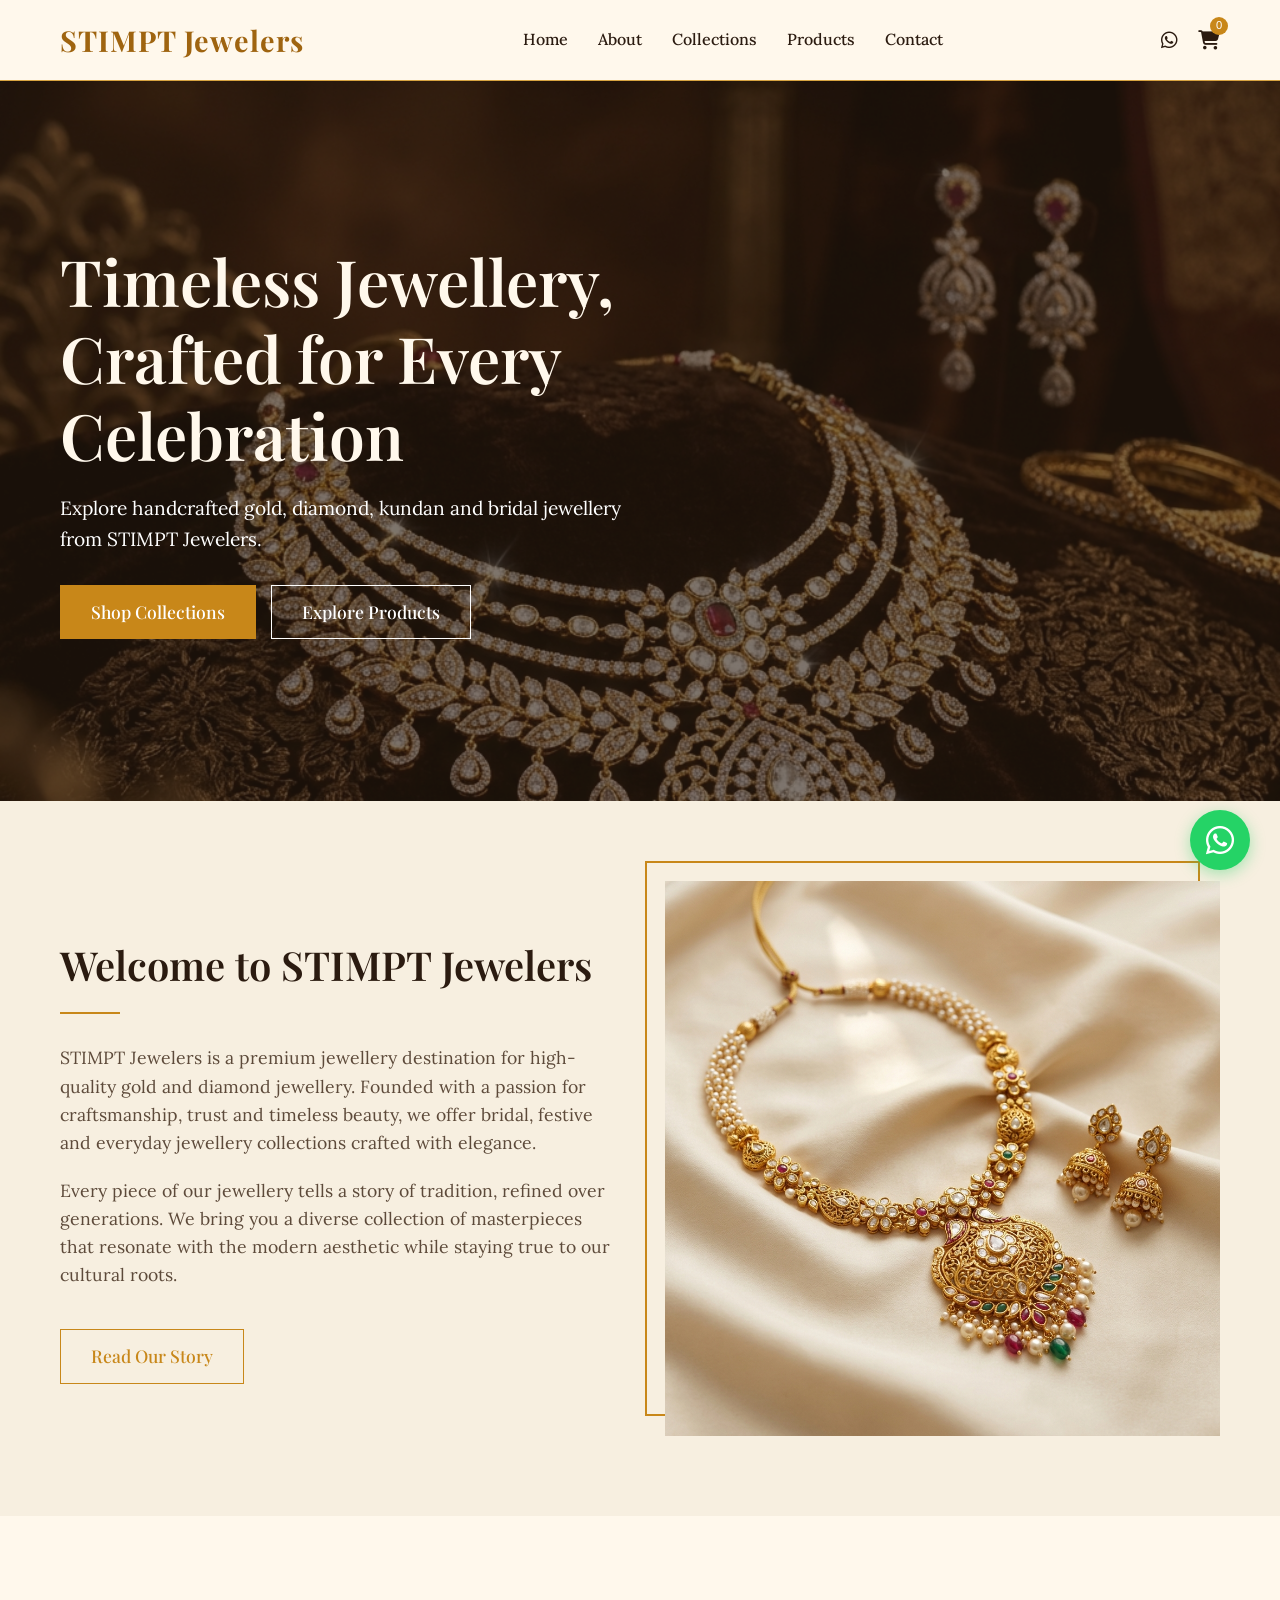
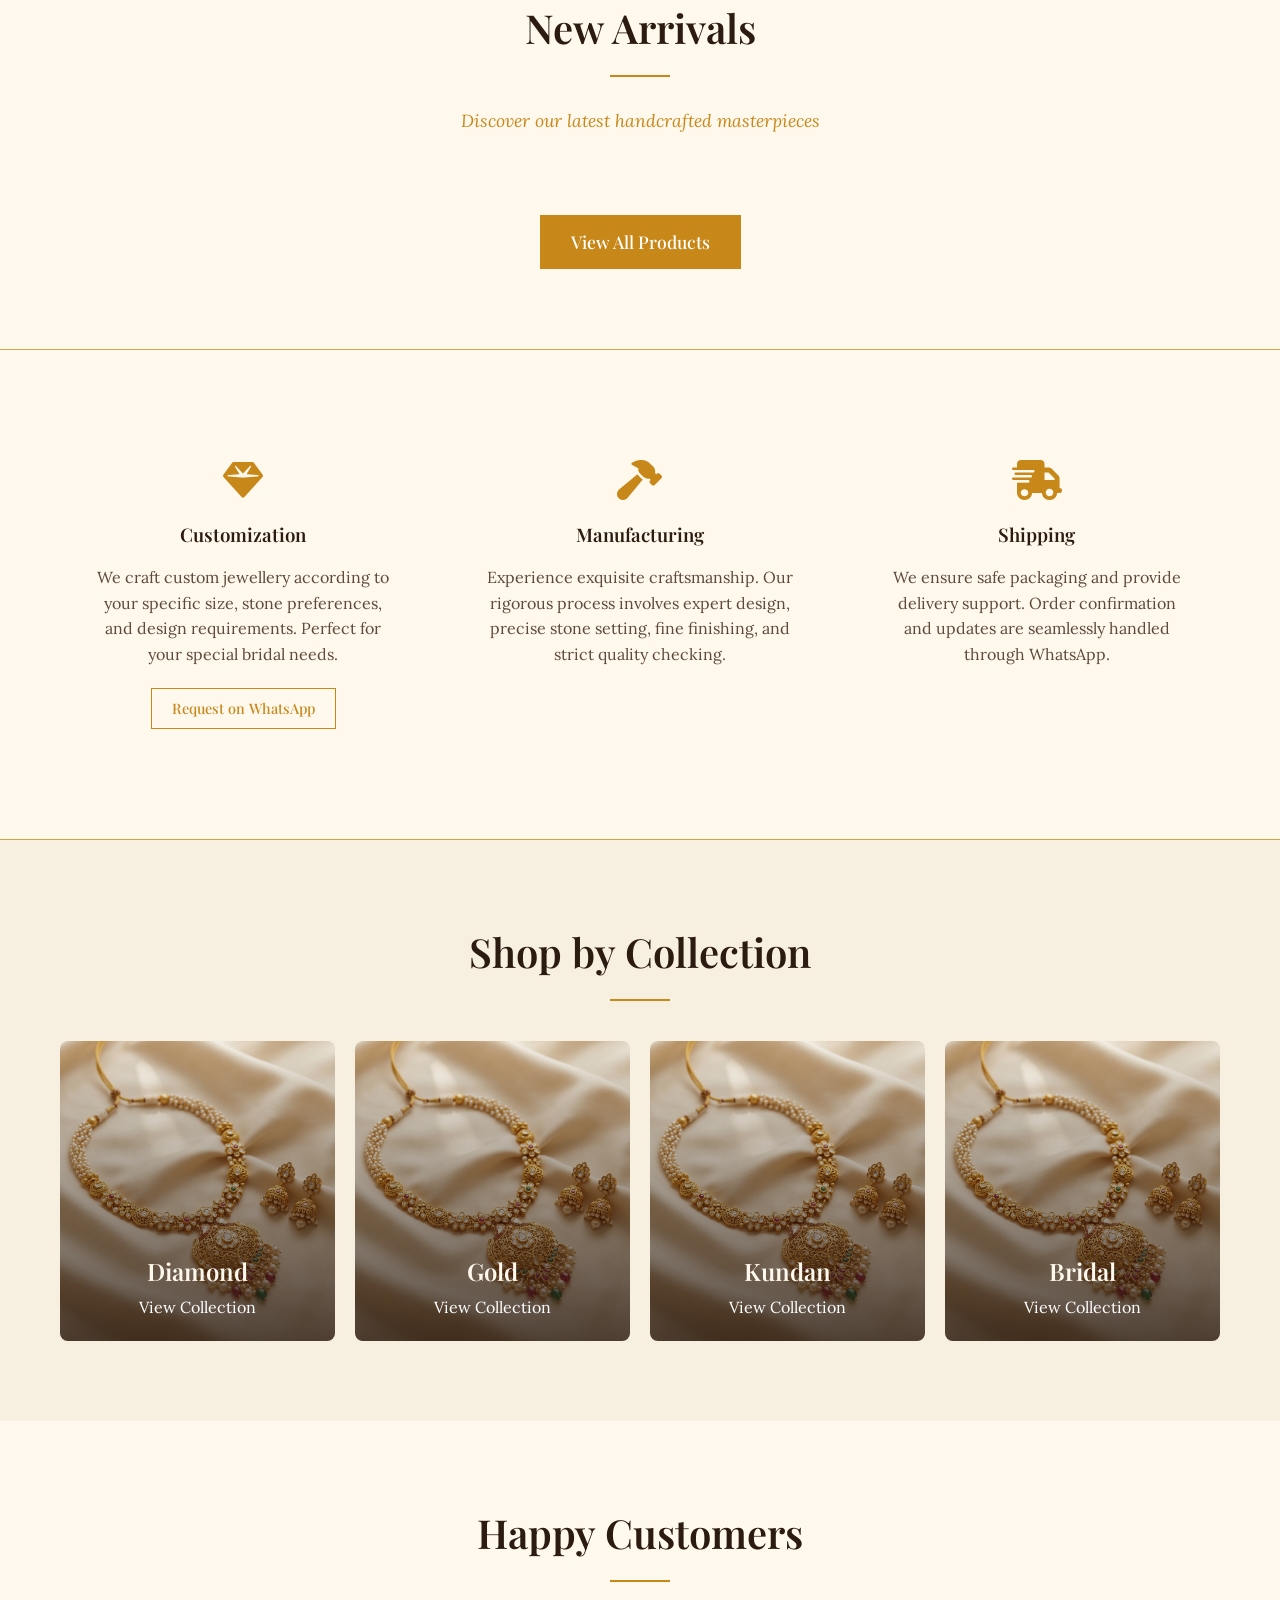
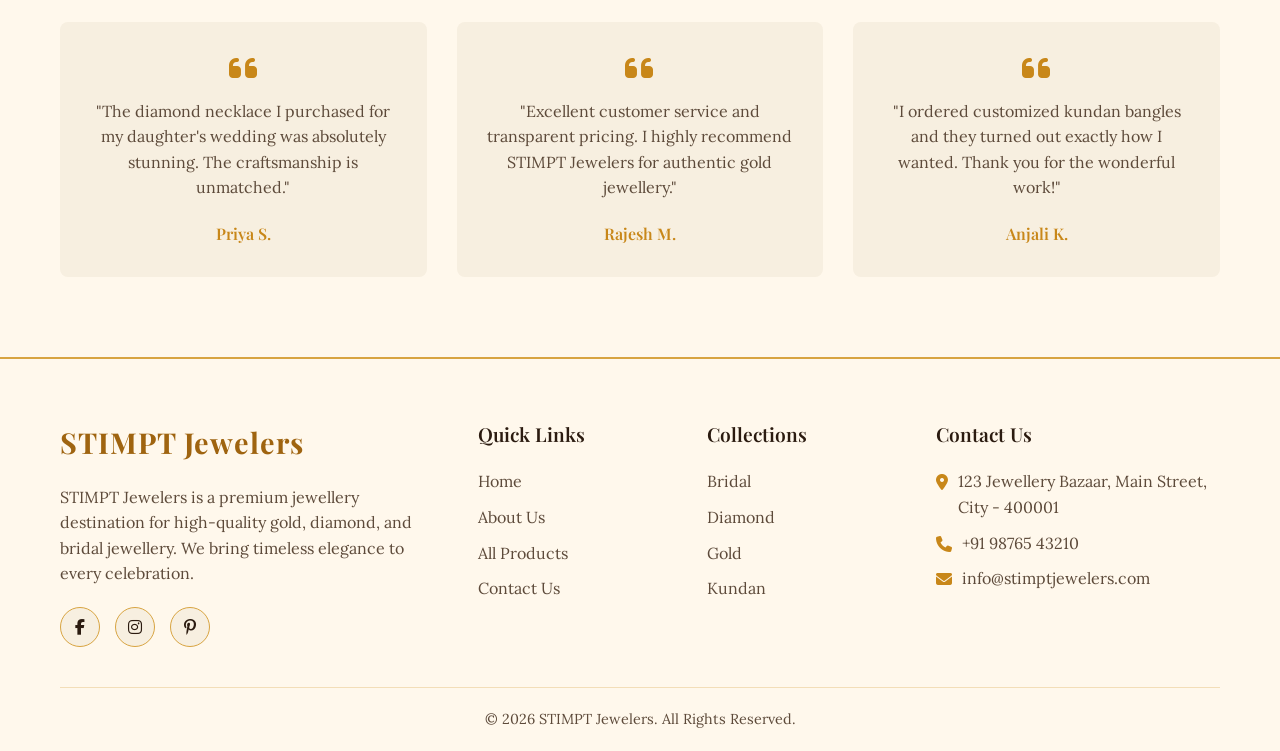
<file: index.html>
<!DOCTYPE html>
<html lang="en">
<head>
    <meta charset="UTF-8">
    <meta name="viewport" content="width=device-width, initial-scale=1.0">
    <title>STIMPT Jewelers | Timeless Jewellery</title>
    <meta name="description" content="Explore handcrafted gold, diamond, kundan and bridal jewellery from STIMPT Jewelers. Premium quality and timeless craftsmanship.">
    
    <!-- CSS -->
    <link rel="stylesheet" href="assets/css/style.css">
    
    <!-- FontAwesome -->
    <link rel="stylesheet" href="https://cdnjs.cloudflare.com/ajax/libs/font-awesome/6.4.0/css/all.min.css">
</head>
<body>

    <!-- Header -->
    <header>
        <div class="container header-container">
            <a href="index.html" class="logo">STIMPT Jewelers</a>
            
            <nav class="nav-links">
                <a href="index.html">Home</a>
                <a href="about.html">About</a>
                <a href="collections.html">Collections</a>
                <a href="products.html">Products</a>
                <a href="contact.html">Contact</a>
            </nav>
            
            <div class="header-icons">
                <a href="https://wa.me/919876543210" class="icon-btn" target="_blank" title="WhatsApp">
                    <i class="fa-brands fa-whatsapp"></i>
                </a>
                <a href="cart.html" class="icon-btn" title="Cart">
                    <i class="fa-solid fa-cart-shopping"></i>
                    <span class="cart-count">0</span>
                </a>
                <div class="mobile-menu-btn">
                    <i class="fa-solid fa-bars"></i>
                </div>
            </div>
        </div>
    </header>

    <!-- Hero Section -->
    <section class="hero">
        <div class="container">
            <div class="hero-content">
                <h1 class="hero-title">Timeless Jewellery, Crafted for Every Celebration</h1>
                <p class="hero-subtitle">Explore handcrafted gold, diamond, kundan and bridal jewellery from STIMPT Jewelers.</p>
                <div class="hero-btns">
                    <a href="collections.html" class="btn btn-primary">Shop Collections</a>
                    <a href="products.html" class="btn btn-outline" style="color: #fff; border-color: #fff;">Explore Products</a>
                </div>
            </div>
        </div>
    </section>

    <!-- Welcome Section -->
    <section class="section-padding">
        <div class="container">
            <div class="welcome-grid">
                <div class="welcome-text">
                    <h2 class="section-title">Welcome to STIMPT Jewelers</h2>
                    <div class="divider" style="margin-left: 0;"></div>
                    <p>STIMPT Jewelers is a premium jewellery destination for high-quality gold and diamond jewellery. Founded with a passion for craftsmanship, trust and timeless beauty, we offer bridal, festive and everyday jewellery collections crafted with elegance.</p>
                    <p>Every piece of our jewellery tells a story of tradition, refined over generations. We bring you a diverse collection of masterpieces that resonate with the modern aesthetic while staying true to our cultural roots.</p>
                    <a href="about.html" class="btn btn-outline" style="margin-top: 20px;">Read Our Story</a>
                </div>
                <div class="welcome-img">
                    <img src="assets/images/placeholder.jpg" alt="STIMPT Jewelers Craftsmanship">
                </div>
            </div>
        </div>
    </section>

    <!-- New Arrivals -->
    <section class="section-padding" style="background-color: var(--bg-cream);">
        <div class="container text-center">
            <h2 class="section-title">New Arrivals</h2>
            <div class="divider"></div>
            <p class="section-subtitle">Discover our latest handcrafted masterpieces</p>
            
            <div class="product-grid" id="new-arrivals-grid">
                <!-- Products will be injected via JS -->
            </div>
            
            <div style="margin-top: 40px;">
                <a href="products.html" class="btn btn-primary">View All Products</a>
            </div>
        </div>
    </section>

    <!-- Info Sections -->
    <section class="info-section section-padding">
        <div class="container">
            <div class="info-grid">
                <div class="info-card">
                    <i class="fa-solid fa-gem info-icon"></i>
                    <h3 class="info-title">Customization</h3>
                    <p>We craft custom jewellery according to your specific size, stone preferences, and design requirements. Perfect for your special bridal needs.</p>
                    <a href="https://wa.me/919876543210" class="btn btn-outline" style="margin-top: 20px; padding: 8px 20px; font-size: 0.9rem;" target="_blank">Request on WhatsApp</a>
                </div>
                <div class="info-card">
                    <i class="fa-solid fa-hammer info-icon"></i>
                    <h3 class="info-title">Manufacturing</h3>
                    <p>Experience exquisite craftsmanship. Our rigorous process involves expert design, precise stone setting, fine finishing, and strict quality checking.</p>
                </div>
                <div class="info-card">
                    <i class="fa-solid fa-truck-fast info-icon"></i>
                    <h3 class="info-title">Shipping</h3>
                    <p>We ensure safe packaging and provide delivery support. Order confirmation and updates are seamlessly handled through WhatsApp.</p>
                </div>
            </div>
        </div>
    </section>

    <!-- Collections Preview -->
    <section class="section-padding">
        <div class="container text-center">
            <h2 class="section-title">Shop by Collection</h2>
            <div class="divider"></div>
            
            <div class="collections-grid" style="margin-top: 40px;">
                <a href="products.html?category=Diamond" class="collection-card">
                    <img src="assets/images/placeholder.jpg" alt="Diamond Jewellery">
                    <div class="collection-content">
                        <h3>Diamond</h3>
                        <span>View Collection</span>
                    </div>
                </a>
                <a href="products.html?category=Gold" class="collection-card">
                    <img src="assets/images/placeholder.jpg" alt="Gold Jewellery">
                    <div class="collection-content">
                        <h3>Gold</h3>
                        <span>View Collection</span>
                    </div>
                </a>
                <a href="products.html?category=Kundan" class="collection-card">
                    <img src="assets/images/placeholder.jpg" alt="Kundan Jewellery">
                    <div class="collection-content">
                        <h3>Kundan</h3>
                        <span>View Collection</span>
                    </div>
                </a>
                <a href="products.html?category=Bridal" class="collection-card">
                    <img src="assets/images/placeholder.jpg" alt="Bridal Jewellery">
                    <div class="collection-content">
                        <h3>Bridal</h3>
                        <span>View Collection</span>
                    </div>
                </a>
            </div>
        </div>
    </section>

    <!-- Happy Customers -->
    <section class="section-padding" style="background-color: var(--bg-cream);">
        <div class="container text-center">
            <h2 class="section-title">Happy Customers</h2>
            <div class="divider"></div>
            
            <div class="info-grid" style="margin-top: 40px;">
                <div class="info-card" style="background-color: var(--bg-ivory); border-radius: 8px;">
                    <i class="fa-solid fa-quote-left" style="color: var(--primary-gold); font-size: 2rem; margin-bottom: 15px;"></i>
                    <p>"The diamond necklace I purchased for my daughter's wedding was absolutely stunning. The craftsmanship is unmatched."</p>
                    <h4 style="margin-top: 20px; color: var(--primary-gold);">Priya S.</h4>
                </div>
                <div class="info-card" style="background-color: var(--bg-ivory); border-radius: 8px;">
                    <i class="fa-solid fa-quote-left" style="color: var(--primary-gold); font-size: 2rem; margin-bottom: 15px;"></i>
                    <p>"Excellent customer service and transparent pricing. I highly recommend STIMPT Jewelers for authentic gold jewellery."</p>
                    <h4 style="margin-top: 20px; color: var(--primary-gold);">Rajesh M.</h4>
                </div>
                <div class="info-card" style="background-color: var(--bg-ivory); border-radius: 8px;">
                    <i class="fa-solid fa-quote-left" style="color: var(--primary-gold); font-size: 2rem; margin-bottom: 15px;"></i>
                    <p>"I ordered customized kundan bangles and they turned out exactly how I wanted. Thank you for the wonderful work!"</p>
                    <h4 style="margin-top: 20px; color: var(--primary-gold);">Anjali K.</h4>
                </div>
            </div>
        </div>
    </section>

    <!-- Footer -->
    <footer>
        <div class="container">
            <div class="footer-grid">
                <div class="footer-col">
                    <a href="index.html" class="logo" style="margin-bottom: 20px; display: block;">STIMPT Jewelers</a>
                    <p>STIMPT Jewelers is a premium jewellery destination for high-quality gold, diamond, and bridal jewellery. We bring timeless elegance to every celebration.</p>
                    <div class="social-links">
                        <a href="#"><i class="fa-brands fa-facebook-f"></i></a>
                        <a href="#"><i class="fa-brands fa-instagram"></i></a>
                        <a href="#"><i class="fa-brands fa-pinterest-p"></i></a>
                    </div>
                </div>
                <div class="footer-col">
                    <h4>Quick Links</h4>
                    <ul class="footer-links">
                        <li><a href="index.html">Home</a></li>
                        <li><a href="about.html">About Us</a></li>
                        <li><a href="products.html">All Products</a></li>
                        <li><a href="contact.html">Contact Us</a></li>
                    </ul>
                </div>
                <div class="footer-col">
                    <h4>Collections</h4>
                    <ul class="footer-links">
                        <li><a href="products.html?category=Bridal">Bridal</a></li>
                        <li><a href="products.html?category=Diamond">Diamond</a></li>
                        <li><a href="products.html?category=Gold">Gold</a></li>
                        <li><a href="products.html?category=Kundan">Kundan</a></li>
                    </ul>
                </div>
                <div class="footer-col">
                    <h4>Contact Us</h4>
                    <ul class="footer-links">
                        <li style="display: flex; gap: 10px;">
                            <i class="fa-solid fa-location-dot" style="color: var(--primary-gold); margin-top: 5px;"></i>
                            <span>123 Jewellery Bazaar, Main Street, City - 400001</span>
                        </li>
                        <li style="display: flex; gap: 10px;">
                            <i class="fa-solid fa-phone" style="color: var(--primary-gold); margin-top: 5px;"></i>
                            <span>+91 98765 43210</span>
                        </li>
                        <li style="display: flex; gap: 10px;">
                            <i class="fa-solid fa-envelope" style="color: var(--primary-gold); margin-top: 5px;"></i>
                            <span>info@stimptjewelers.com</span>
                        </li>
                    </ul>
                </div>
            </div>
            <div class="footer-bottom">
                <p>&copy; 2026 STIMPT Jewelers. All Rights Reserved.</p>
            </div>
        </div>
    </footer>

    <!-- Floating WhatsApp -->
    <a href="#" class="floating-wa">
        <i class="fa-brands fa-whatsapp"></i>
    </a>

    <!-- Scripts -->
    <script src="assets/js/products.js"></script>
    <script src="assets/js/main.js"></script>
    <script>
        // Render New Arrivals on Homepage
        document.addEventListener('DOMContentLoaded', () => {
            const grid = document.getElementById('new-arrivals-grid');
            if (grid && products) {
                // Show first 6 products as new arrivals
                const newArrivals = products.slice(0, 6);
                let html = '';
                
                newArrivals.forEach(product => {
                    html += `
                        <div class="product-card">
                            <div class="product-img-wrap">
                                <span class="category-badge">${product.category}</span>
                                <a href="product-details.html?id=${product.id}">
                                    <img src="${product.image}" alt="${product.name}">
                                </a>
                            </div>
                            <div class="product-info">
                                <h3 class="product-title">${product.name}</h3>
                                <div class="product-price">${formatPrice(product.price)}</div>
                                <div class="product-actions">
                                    <a href="product-details.html?id=${product.id}" class="btn btn-outline">Details</a>
                                    <button class="btn btn-primary" onclick="addToCart(${product.id})">Add to Cart</button>
                                </div>
                            </div>
                        </div>
                    `;
                });
                
                grid.innerHTML = html;
            }
        });
    </script>
</body>
</html>
</file>
<file: assets/css/style.css>
/* ===== VARIABLES & FONTS ===== */
@import url('https://fonts.googleapis.com/css2?family=Lora:ital,wght@0,400;0,500;0,600;1,400&family=Playfair+Display:ital,wght@0,400;0,500;0,600;0,700;1,400&display=swap');

:root {
  --bg-ivory: #f7efe0;
  --bg-cream: #fff8ec;
  --primary-gold: #c88719;
  --deep-gold: #9f6410;
  --dark-brown: #2b1b10;
  --border-gold: #d8a441;
  --text-grey-brown: #5d4a3a;
  
  --font-heading: 'Playfair Display', serif;
  --font-body: 'Lora', serif;
  
  --shadow-soft: 0 4px 20px rgba(43, 27, 16, 0.05);
  --shadow-hover: 0 10px 30px rgba(200, 135, 25, 0.15);
  --transition: all 0.3s ease;
}

/* ===== RESET ===== */
* {
  margin: 0;
  padding: 0;
  box-sizing: border-box;
}

body {
  font-family: var(--font-body);
  background-color: var(--bg-ivory);
  color: var(--text-grey-brown);
  line-height: 1.6;
  overflow-x: hidden;
}

h1, h2, h3, h4, h5, h6 {
  font-family: var(--font-heading);
  color: var(--dark-brown);
  font-weight: 600;
}

a {
  text-decoration: none;
  color: inherit;
  transition: var(--transition);
}

ul {
  list-style: none;
}

img {
  max-width: 100%;
  height: auto;
  display: block;
}

.container {
  width: 100%;
  max-width: 1200px;
  margin: 0 auto;
  padding: 0 20px;
}

/* ===== UTILITIES ===== */
.section-padding {
  padding: 80px 0;
}

.text-center {
  text-align: center;
}

.section-title {
  font-size: 2.5rem;
  margin-bottom: 15px;
  position: relative;
  display: inline-block;
  color: var(--dark-brown);
}

.section-subtitle {
  font-size: 1.1rem;
  color: var(--primary-gold);
  margin-bottom: 40px;
  font-style: italic;
}

.divider {
  width: 60px;
  height: 2px;
  background-color: var(--primary-gold);
  margin: 0 auto 30px;
}

.btn {
  display: inline-block;
  padding: 12px 30px;
  font-family: var(--font-heading);
  font-size: 1.1rem;
  font-weight: 500;
  cursor: pointer;
  border: 1px solid transparent;
  transition: var(--transition);
  text-align: center;
}

.btn-primary {
  background-color: var(--primary-gold);
  color: #fff;
}

.btn-primary:hover {
  background-color: var(--deep-gold);
  box-shadow: var(--shadow-hover);
}

.btn-outline {
  background-color: transparent;
  border-color: var(--primary-gold);
  color: var(--primary-gold);
}

.btn-outline:hover {
  background-color: var(--primary-gold);
  color: #fff;
}

/* ===== HEADER ===== */
header {
  background-color: var(--bg-cream);
  box-shadow: 0 2px 10px rgba(0,0,0,0.05);
  position: sticky;
  top: 0;
  z-index: 1000;
  border-bottom: 1px solid var(--border-gold);
}

.header-container {
  display: flex;
  justify-content: space-between;
  align-items: center;
  height: 80px;
}

.logo {
  font-family: var(--font-heading);
  font-size: 1.8rem;
  font-weight: 700;
  color: var(--deep-gold);
  letter-spacing: 1px;
}

.nav-links {
  display: flex;
  gap: 30px;
}

.nav-links a {
  font-size: 1rem;
  font-weight: 500;
  color: var(--dark-brown);
}

.nav-links a:hover, .nav-links a.active {
  color: var(--primary-gold);
}

.header-icons {
  display: flex;
  align-items: center;
  gap: 20px;
}

.icon-btn {
  font-size: 1.2rem;
  color: var(--dark-brown);
  position: relative;
  cursor: pointer;
}

.icon-btn:hover {
  color: var(--primary-gold);
}

.cart-count {
  position: absolute;
  top: -8px;
  right: -8px;
  background-color: var(--primary-gold);
  color: #fff;
  font-size: 0.7rem;
  width: 18px;
  height: 18px;
  border-radius: 50%;
  display: flex;
  justify-content: center;
  align-items: center;
  font-family: sans-serif;
}

.mobile-menu-btn {
  display: none;
  font-size: 1.5rem;
  color: var(--dark-brown);
  cursor: pointer;
}

/* ===== HERO SECTION ===== */
.hero {
  position: relative;
  height: 80vh;
  min-height: 500px;
  display: flex;
  align-items: center;
  background-color: var(--dark-brown); /* fallback */
  background-image: url('../images/hero.jpg');
  background-position: center;
  background-size: cover;
  background-repeat: no-repeat;
}

.hero::before {
  content: '';
  position: absolute;
  inset: 0;
  background: rgba(43, 27, 16, 0.6);
}

.hero-content {
  position: relative;
  z-index: 1;
  max-width: 600px;
  color: #fff;
  animation: fadeUp 1s ease forwards;
}

@keyframes fadeUp {
  from { opacity: 0; transform: translateY(30px); }
  to { opacity: 1; transform: translateY(0); }
}

.hero-title {
  font-size: 4rem;
  line-height: 1.2;
  margin-bottom: 20px;
  color: var(--bg-cream);
}

.hero-subtitle {
  font-size: 1.2rem;
  margin-bottom: 30px;
  font-family: var(--font-body);
}

.hero-btns {
  display: flex;
  gap: 15px;
}

/* ===== PRODUCT CARD ===== */
.product-grid {
  display: grid;
  grid-template-columns: repeat(auto-fill, minmax(250px, 1fr));
  gap: 30px;
}

.product-card {
  background-color: var(--bg-cream);
  border: 1px solid #eee;
  border-radius: 8px;
  overflow: hidden;
  transition: var(--transition);
  display: flex;
  flex-direction: column;
}

.product-card:hover {
  box-shadow: var(--shadow-hover);
  transform: translateY(-5px);
  border-color: var(--border-gold);
}

.product-img-wrap {
  position: relative;
  aspect-ratio: 1;
  overflow: hidden;
  background-color: #f9f9f9;
  display: flex;
  align-items: center;
  justify-content: center;
}

.product-img-wrap img {
  width: 100%;
  height: 100%;
  object-fit: cover;
  transition: transform 0.5s ease;
}

.product-card:hover .product-img-wrap img {
  transform: scale(1.05);
}

.category-badge {
  position: absolute;
  top: 10px;
  left: 10px;
  background-color: rgba(255, 248, 236, 0.9);
  color: var(--primary-gold);
  padding: 4px 10px;
  font-size: 0.8rem;
  font-family: var(--font-heading);
  border-radius: 4px;
}

.product-info {
  padding: 20px;
  flex-grow: 1;
  display: flex;
  flex-direction: column;
}

.product-title {
  font-size: 1.2rem;
  margin-bottom: 5px;
}

.product-price {
  color: var(--primary-gold);
  font-weight: 600;
  font-size: 1.1rem;
  margin-bottom: 15px;
}

.product-actions {
  margin-top: auto;
  display: flex;
  gap: 10px;
}

.product-actions .btn {
  flex: 1;
  padding: 8px 10px;
  font-size: 0.9rem;
}

/* ===== WELCOME SECTION ===== */
.welcome-grid {
  display: grid;
  grid-template-columns: 1fr 1fr;
  gap: 50px;
  align-items: center;
}

.welcome-text p {
  margin-bottom: 20px;
  font-size: 1.1rem;
}

.welcome-img {
  position: relative;
}

.welcome-img::before {
  content: '';
  position: absolute;
  top: -20px;
  left: -20px;
  right: 20px;
  bottom: 20px;
  border: 2px solid var(--primary-gold);
  z-index: -1;
}

/* ===== INFO SECTIONS ===== */
.info-section {
  background-color: var(--bg-cream);
  border-top: 1px solid var(--border-gold);
  border-bottom: 1px solid var(--border-gold);
}

.info-grid {
  display: grid;
  grid-template-columns: repeat(3, 1fr);
  gap: 30px;
  text-align: center;
}

.info-card {
  padding: 30px;
}

.info-icon {
  font-size: 2.5rem;
  color: var(--primary-gold);
  margin-bottom: 20px;
}

.info-title {
  margin-bottom: 15px;
}

/* ===== COLLECTIONS PREVIEW ===== */
.collections-grid {
  display: grid;
  grid-template-columns: repeat(4, 1fr);
  gap: 20px;
}

.collection-card {
  position: relative;
  height: 300px;
  border-radius: 8px;
  overflow: hidden;
  display: block;
}

.collection-card img {
  width: 100%;
  height: 100%;
  object-fit: cover;
  transition: transform 0.5s ease;
}

.collection-card::after {
  content: '';
  position: absolute;
  inset: 0;
  background: linear-gradient(to top, rgba(43, 27, 16, 0.8), transparent);
}

.collection-card:hover img {
  transform: scale(1.1);
}

.collection-content {
  position: absolute;
  bottom: 20px;
  left: 20px;
  right: 20px;
  z-index: 1;
  color: #fff;
}

.collection-content h3 {
  color: var(--bg-cream);
  font-size: 1.5rem;
  margin-bottom: 5px;
}

/* ===== FOOTER ===== */
footer {
  background-color: var(--bg-cream);
  border-top: 2px solid var(--border-gold);
  padding: 60px 0 20px;
}

.footer-grid {
  display: grid;
  grid-template-columns: 2fr 1fr 1fr 1.5fr;
  gap: 40px;
  margin-bottom: 40px;
}

.footer-col h4 {
  font-size: 1.2rem;
  margin-bottom: 20px;
  color: var(--dark-brown);
}

.footer-links li {
  margin-bottom: 10px;
}

.footer-links a:hover {
  color: var(--primary-gold);
}

.social-links {
  display: flex;
  gap: 15px;
  margin-top: 20px;
}

.social-links a {
  display: inline-flex;
  justify-content: center;
  align-items: center;
  width: 40px;
  height: 40px;
  background-color: var(--bg-ivory);
  color: var(--dark-brown);
  border-radius: 50%;
  border: 1px solid var(--border-gold);
}

.social-links a:hover {
  background-color: var(--primary-gold);
  color: #fff;
}

.footer-bottom {
  text-align: center;
  padding-top: 20px;
  border-top: 1px solid rgba(216, 164, 65, 0.3);
  font-size: 0.9rem;
}

/* ===== FLOATING WHATSAPP ===== */
.floating-wa {
  position: fixed;
  bottom: 30px;
  right: 30px;
  background-color: #25D366;
  color: white;
  width: 60px;
  height: 60px;
  border-radius: 50%;
  display: flex;
  justify-content: center;
  align-items: center;
  font-size: 2rem;
  box-shadow: 0 4px 15px rgba(37, 211, 102, 0.4);
  z-index: 1000;
  transition: transform 0.3s;
}

.floating-wa:hover {
  transform: scale(1.1);
  color: white;
}

/* ===== TOAST ===== */
#toast-container {
  position: fixed;
  bottom: 20px;
  left: 50%;
  transform: translateX(-50%);
  z-index: 2000;
}

.toast {
  background-color: var(--dark-brown);
  color: var(--bg-cream);
  padding: 12px 24px;
  border-radius: 4px;
  margin-top: 10px;
  font-family: var(--font-body);
  box-shadow: 0 4px 10px rgba(0,0,0,0.2);
  opacity: 0;
  transform: translateY(20px);
  animation: toastShow 0.3s forwards, toastHide 0.3s 2.7s forwards;
}

@keyframes toastShow {
  to { opacity: 1; transform: translateY(0); }
}

@keyframes toastHide {
  to { opacity: 0; transform: translateY(20px); }
}

/* ===== PAGE HERO ===== */
.page-hero {
  background-color: var(--dark-brown);
  color: var(--bg-cream);
  padding: 60px 0;
  text-align: center;
  border-bottom: 2px solid var(--primary-gold);
}

.page-hero h1 {
  color: var(--bg-cream);
  font-size: 3rem;
}

/* ===== PRODUCTS PAGE ===== */
.products-layout {
  display: flex;
  gap: 30px;
}

.filters-sidebar {
  width: 250px;
  flex-shrink: 0;
}

.filter-group {
  margin-bottom: 30px;
}

.filter-group h3 {
  margin-bottom: 15px;
  padding-bottom: 10px;
  border-bottom: 1px solid var(--border-gold);
}

.category-list li {
  margin-bottom: 10px;
}

.category-btn {
  background: none;
  border: none;
  font-family: var(--font-body);
  font-size: 1rem;
  color: var(--text-grey-brown);
  cursor: pointer;
  text-align: left;
  width: 100%;
  padding: 5px 0;
  transition: color 0.3s;
}

.category-btn:hover, .category-btn.active {
  color: var(--primary-gold);
  font-weight: 600;
}

.products-content {
  flex-grow: 1;
}

.products-header {
  display: flex;
  justify-content: space-between;
  align-items: center;
  margin-bottom: 20px;
  padding-bottom: 15px;
  border-bottom: 1px solid rgba(216, 164, 65, 0.3);
}

.search-sort {
  display: flex;
  gap: 15px;
}

.search-input, .sort-select {
  padding: 8px 15px;
  border: 1px solid var(--border-gold);
  border-radius: 4px;
  font-family: var(--font-body);
  background-color: var(--bg-cream);
}

.search-input:focus, .sort-select:focus {
  outline: none;
  border-color: var(--deep-gold);
}

/* ===== PRODUCT DETAILS ===== */
.product-details-grid {
  display: grid;
  grid-template-columns: 1fr 1fr;
  gap: 50px;
}

.product-gallery img {
  width: 100%;
  border-radius: 8px;
  border: 1px solid var(--border-gold);
}

.pd-category {
  color: var(--primary-gold);
  font-family: var(--font-heading);
  margin-bottom: 10px;
  display: inline-block;
}

.pd-title {
  font-size: 2.5rem;
  margin-bottom: 15px;
}

.pd-price {
  font-size: 1.8rem;
  color: var(--primary-gold);
  font-weight: 600;
  margin-bottom: 20px;
}

.pd-desc {
  margin-bottom: 30px;
  font-size: 1.1rem;
}

.pd-meta {
  margin-bottom: 30px;
  background-color: var(--bg-cream);
  padding: 20px;
  border-radius: 8px;
  border: 1px solid rgba(216, 164, 65, 0.3);
}

.pd-meta li {
  margin-bottom: 10px;
  display: flex;
}

.pd-meta li span:first-child {
  width: 100px;
  font-weight: 600;
  color: var(--dark-brown);
}

.pd-actions {
  display: flex;
  gap: 20px;
  align-items: center;
  margin-bottom: 30px;
}

.qty-selector {
  display: flex;
  align-items: center;
  border: 1px solid var(--border-gold);
  border-radius: 4px;
  background: var(--bg-cream);
}

.qty-btn {
  background: none;
  border: none;
  width: 40px;
  height: 48px;
  font-size: 1.2rem;
  cursor: pointer;
  color: var(--dark-brown);
}

.qty-input {
  width: 50px;
  height: 48px;
  border: none;
  border-left: 1px solid var(--border-gold);
  border-right: 1px solid var(--border-gold);
  text-align: center;
  font-family: var(--font-body);
  font-size: 1.1rem;
  background: transparent;
}

/* ===== CART PAGE ===== */
.cart-layout {
  display: grid;
  grid-template-columns: 2fr 1fr;
  gap: 40px;
}

.cart-table-wrap {
  background-color: var(--bg-cream);
  border-radius: 8px;
  padding: 20px;
  border: 1px solid rgba(216, 164, 65, 0.3);
  overflow-x: auto;
}

.cart-table {
  width: 100%;
  border-collapse: collapse;
  min-width: 500px;
}

.cart-table th {
  text-align: left;
  padding-bottom: 15px;
  border-bottom: 2px solid var(--primary-gold);
  font-family: var(--font-heading);
  color: var(--dark-brown);
}

.cart-table td {
  padding: 20px 0;
  border-bottom: 1px solid #eee;
  vertical-align: middle;
}

.cart-item-info {
  display: flex;
  align-items: center;
  gap: 15px;
}

.cart-item-img {
  width: 80px;
  height: 80px;
  object-fit: cover;
  border-radius: 4px;
}

.cart-item-title {
  font-weight: 600;
  color: var(--dark-brown);
}

.remove-btn {
  background: none;
  border: none;
  color: #e74c3c;
  cursor: pointer;
  font-size: 1.2rem;
}

.cart-summary {
  background-color: var(--bg-cream);
  border-radius: 8px;
  padding: 30px;
  border: 1px solid var(--border-gold);
  height: fit-content;
}

.cart-summary h3 {
  margin-bottom: 20px;
  padding-bottom: 15px;
  border-bottom: 1px solid rgba(216, 164, 65, 0.3);
}

.summary-row {
  display: flex;
  justify-content: space-between;
  margin-bottom: 15px;
}

.summary-total {
  font-size: 1.2rem;
  font-weight: 600;
  color: var(--dark-brown);
  border-top: 2px solid var(--primary-gold);
  padding-top: 15px;
  margin-top: 10px;
}

.cart-actions {
  margin-top: 30px;
  display: flex;
  flex-direction: column;
  gap: 15px;
}

.empty-cart-msg {
  text-align: center;
  padding: 50px 20px;
}

.empty-cart-msg i {
  font-size: 4rem;
  color: var(--primary-gold);
  margin-bottom: 20px;
}

/* ===== CHECKOUT PAGE ===== */
.checkout-layout {
  display: grid;
  grid-template-columns: 1fr 1fr;
  gap: 50px;
}

.checkout-form-wrap, .order-summary-wrap {
  background-color: var(--bg-cream);
  padding: 30px;
  border-radius: 8px;
  border: 1px solid var(--border-gold);
}

.form-group {
  margin-bottom: 20px;
}

.form-group label {
  display: block;
  margin-bottom: 8px;
  font-weight: 500;
  color: var(--dark-brown);
}

.form-control {
  width: 100%;
  padding: 12px 15px;
  border: 1px solid var(--border-gold);
  border-radius: 4px;
  font-family: var(--font-body);
  background-color: var(--bg-ivory);
  font-size: 1rem;
}

.form-control:focus {
  outline: none;
  border-color: var(--deep-gold);
  box-shadow: 0 0 0 2px rgba(200, 135, 25, 0.2);
}

textarea.form-control {
  resize: vertical;
  min-height: 100px;
}

.order-item {
  display: flex;
  justify-content: space-between;
  margin-bottom: 15px;
  padding-bottom: 15px;
  border-bottom: 1px solid #eee;
}

/* ===== RESPONSIVE ===== */
@media (max-width: 992px) {
  .hero-title { font-size: 3rem; }
  .welcome-grid, .product-details-grid { grid-template-columns: 1fr; }
  .collections-grid { grid-template-columns: repeat(2, 1fr); }
  .footer-grid { grid-template-columns: 1fr 1fr; }
  .cart-layout { grid-template-columns: 1fr; }
}

@media (max-width: 768px) {
  .mobile-menu-btn { display: block; }
  .nav-links {
    position: absolute;
    top: 80px;
    left: 0;
    right: 0;
    background-color: var(--bg-cream);
    flex-direction: column;
    gap: 0;
    border-bottom: 1px solid var(--border-gold);
    display: none;
  }
  .nav-links.active { display: flex; }
  .nav-links a {
    padding: 15px 20px;
    border-top: 1px solid #eee;
    display: block;
  }
  .info-grid { grid-template-columns: 1fr; }
  .products-layout { flex-direction: column; }
  .filters-sidebar { width: 100%; }
  .category-list { display: flex; flex-wrap: wrap; gap: 10px; }
  .category-btn { width: auto; padding: 5px 15px; background: var(--bg-cream); border-radius: 20px; border: 1px solid var(--border-gold); }
  .checkout-layout { grid-template-columns: 1fr; }
  .cart-table th:nth-child(3), .cart-table td:nth-child(3) { display: none; } /* Hide price column on mobile */
}

@media (max-width: 576px) {
  .hero-title { font-size: 2.5rem; }
  .collections-grid { grid-template-columns: 1fr; }
  .footer-grid { grid-template-columns: 1fr; }
  .search-sort { flex-direction: column; width: 100%; }
}
</file>
